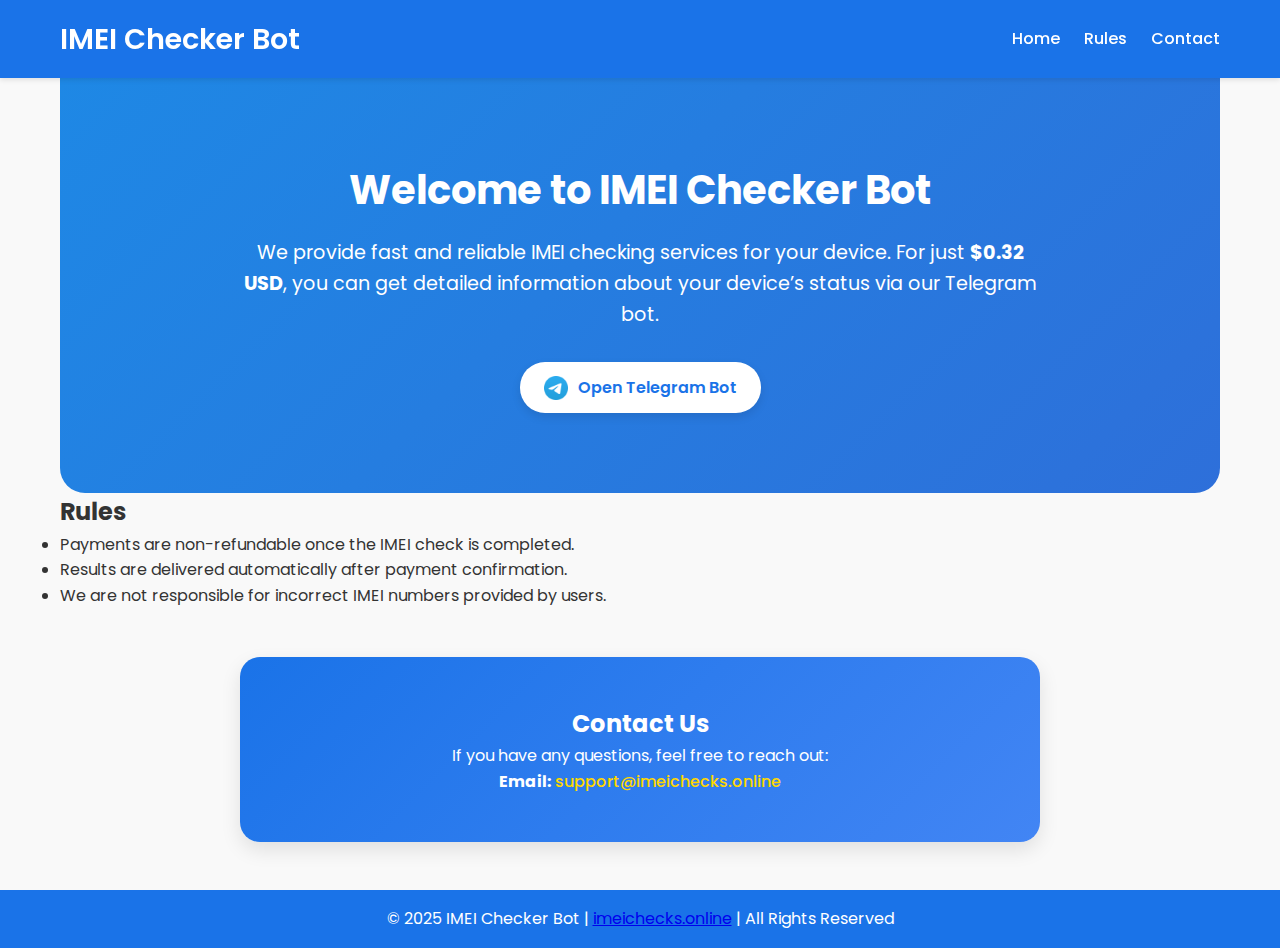
<file: index.html>
<!DOCTYPE html>
<html lang="en">
<head>
    <meta charset="UTF-8">
    <meta name="viewport" content="width=device-width, initial-scale=1.0">
    <title>IMEI Checker Bot - imeichecks.online</title>
    <link rel="stylesheet" href="style.css">
    <link href="https://fonts.googleapis.com/css2?family=Poppins:wght@400;500;600&display=swap" rel="stylesheet">
</head>
<body>
    <header>
        <div class="header-container container">
            <h1>IMEI Checker Bot</h1>
            <nav>
                <a href="#home">Home</a>
                <a href="#rules">Rules</a>
                <a href="#contact">Contact</a>
            </nav>
        </div>
    </header>

    <main class="container">
        <section id="home" class="hero">
            <div class="hero-content">
                <h2>Welcome to IMEI Checker Bot</h2>
                <p>We provide fast and reliable IMEI checking services for your device. For just <strong>$0.32 USD</strong>, you can get detailed information about your device’s status via our Telegram bot.</p>
                
                <!-- Telegram Button with Icon -->
                <a href="https://t.me/imeimaster_bot" class="cta-button telegram-button">
                    <img src="assets/icons/telegram-icon.png" alt="Telegram" class="telegram-icon">
                    Open Telegram Bot
                </a>

            </div>
        </section>

        <section id="rules" class="rules-section section">
            <h2>Rules</h2>
            <ul>
                <li>Payments are non-refundable once the IMEI check is completed.</li>
                <li>Results are delivered automatically after payment confirmation.</li>
                <li>We are not responsible for incorrect IMEI numbers provided by users.</li>
            </ul>
        </section>

        <section id="contact" class="contact-section section">
            <h2>Contact Us</h2>
            <p>If you have any questions, feel free to reach out:</p>
            <p><strong>Email:</strong> <a href="mailto:support@imeichecks.online">support@imeichecks.online</a></p>
        </section>
    </main>

    <footer>
        <p>&copy; 2025 IMEI Checker Bot | <a href="https://imeichecks.online">imeichecks.online</a> | All Rights Reserved</p>
    </footer>
</body>
</html>
</file>
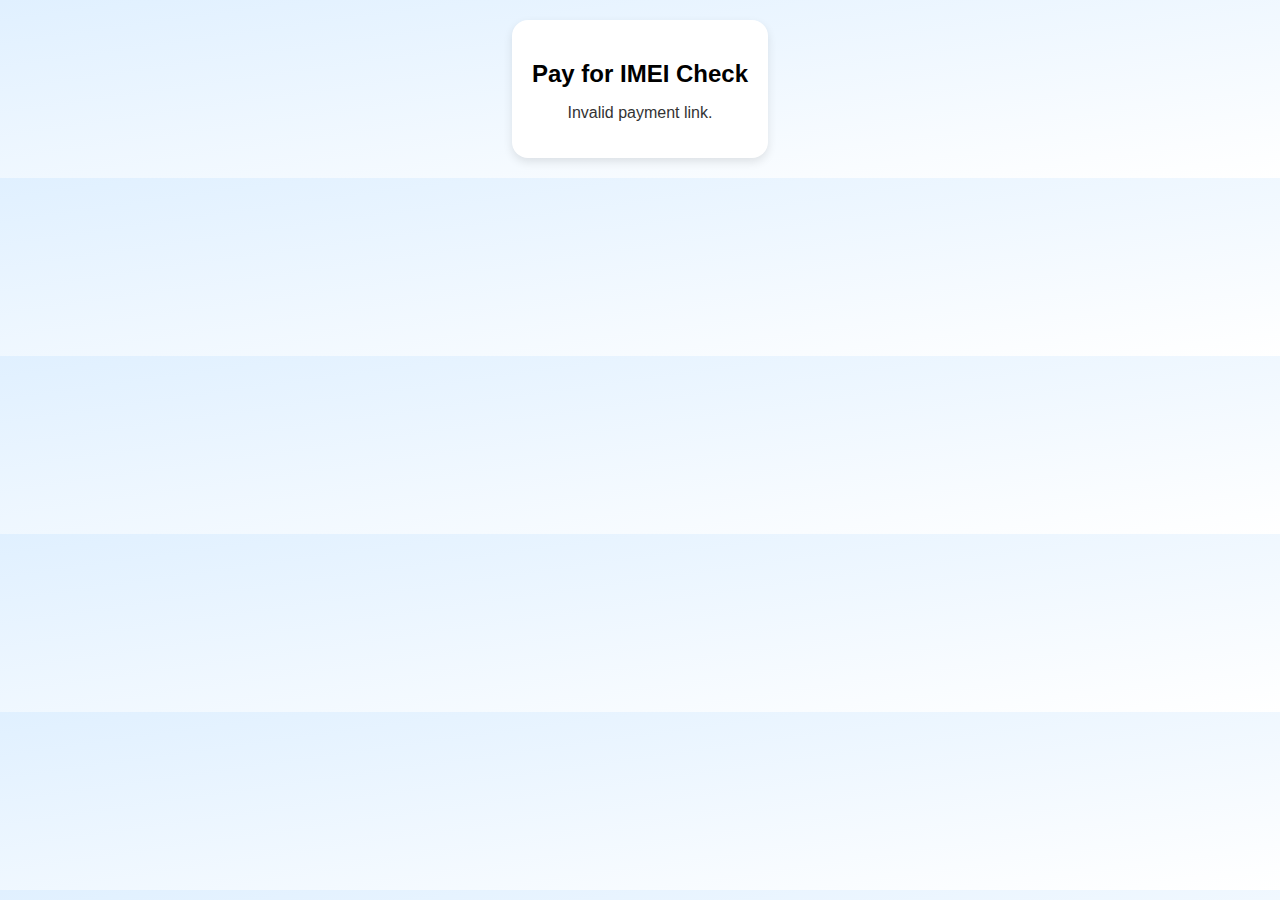
<file: pay.html>
<!DOCTYPE html>
<html lang="en">
<head>
  <meta charset="UTF-8" />
  <meta name="viewport" content="width=device-width, initial-scale=1.0" />
  <title>IMEI Payment</title>
  <style>
    body {
      font-family: Arial, sans-serif;
      background: linear-gradient(to bottom right, #e0f0ff, #ffffff);
      margin: 0;
      padding: 20px;
      display: flex;
      flex-direction: column;
      align-items: center;
      justify-content: center;
    }
    .container {
      background: #fff;
      padding: 20px;
      border-radius: 16px;
      box-shadow: 0 4px 10px rgba(0,0,0,0.1);
      max-width: 400px;
      text-align: center;
    }
    h2 {
      margin-bottom: 10px;
    }
    p {
      font-size: 16px;
      color: #333;
    }
    .pay-button {
      background: #0088cc;
      color: white;
      padding: 14px 30px;
      border: none;
      border-radius: 50px;
      font-size: 17px;
      font-weight: bold;
      cursor: pointer;
      text-decoration: none;
      display: inline-block;
      margin-top: 20px;
      box-shadow: 0 3px 6px rgba(0,0,0,0.15);
      transition: background 0.3s ease, transform 0.2s ease;
    }
    .pay-button:hover {
      background: #006699;
      transform: scale(1.05);
    }
    .checkmark {
      font-size: 48px;
      margin-top: 20px;
      animation: pop 0.6s ease-out forwards;
    }
    @keyframes pop {
      0% { transform: scale(0); opacity: 0; }
      60% { transform: scale(1.2); opacity: 1; }
      100% { transform: scale(1); }
    }
  </style>
</head>
<body>
  <div class="container">
    <h2>Pay for IMEI Check</h2>
    <p id="imeiInfo">Loading...</p>
    <a id="payLink" class="pay-button" href="#" target="_blank">💳 Pay via Payeer</a>
  </div>

  <script>
    const urlParams = new URLSearchParams(window.location.search);
    const orderId = urlParams.get("order_id");
    const imei = urlParams.get("imei");
    const amount = "0.32";
    const merchant = "2210021863";
    const secret = "123";

    if (orderId && imei) {
      document.getElementById("imeiInfo").textContent = `IMEI: ${imei} | $${amount} USD`;

      const rawDesc = `IMEI Check for ${imei}`;
      const desc = btoa(unescape(encodeURIComponent(rawDesc))); // fix for non-ASCII desc
      const signData = `${merchant}:${orderId}:${amount}:USD:${desc}:${secret}`;

      sha256(signData).then(sign => {
        const params = new URLSearchParams({
          m_shop: merchant,
          m_orderid: orderId,
          m_amount: amount,
          m_curr: "USD",
          m_desc: desc,
          m_sign: sign.toUpperCase(),
          m_status_url: "https://api.imeichecks.online/payeer",
          m_success_url: "https://imeichecks.online/success",
          m_fail_url: "https://imeichecks.online/fail",
          lang: "en"
        });

        const paymentUrl = `https://payeer.com/merchant/?${params.toString()}`;
        const payBtn = document.getElementById("payLink");
        payBtn.href = paymentUrl;
        payBtn.addEventListener("click", () => {
          setTimeout(() => {
            document.querySelector(".container").innerHTML = `
              <h2>✅ Payment Initiated</h2>
              <p>Waiting for confirmation from Payeer...</p>
              <div class="checkmark">✔️</div>
            `;
            startPolling();
          }, 500);
        });
      });
    } else {
      document.getElementById("imeiInfo").textContent = "Invalid payment link.";
      document.getElementById("payLink").style.display = "none";
    }

    async function sha256(message) {
      const msgBuffer = new TextEncoder().encode(message);
      const hashBuffer = await crypto.subtle.digest("SHA-256", msgBuffer);
      const hashArray = Array.from(new Uint8Array(hashBuffer));
      return hashArray.map(b => b.toString(16).padStart(2, "0")).join("");
    }

    function startPolling() {
      const interval = setInterval(async () => {
        try {
          const res = await fetch(`https://api.imeichecks.online/payment-status?order_id=${orderId}`);
          const data = await res.json();
          if (data.paid) {
            clearInterval(interval);
            document.querySelector(".container").innerHTML = `
              <h2>✅ Payment Confirmed</h2>
              <p>Your IMEI result will be sent via Telegram shortly.</p>
              <div class="checkmark">✔️</div>
            `;
            if (window.Telegram && Telegram.WebApp) {
              setTimeout(() => Telegram.WebApp.close(), 3000);
            }
          }
        } catch (err) {
          console.error("Polling error:", err);
        }
      }, 5000);
    }
  </script>
</body>
</html>
</file>
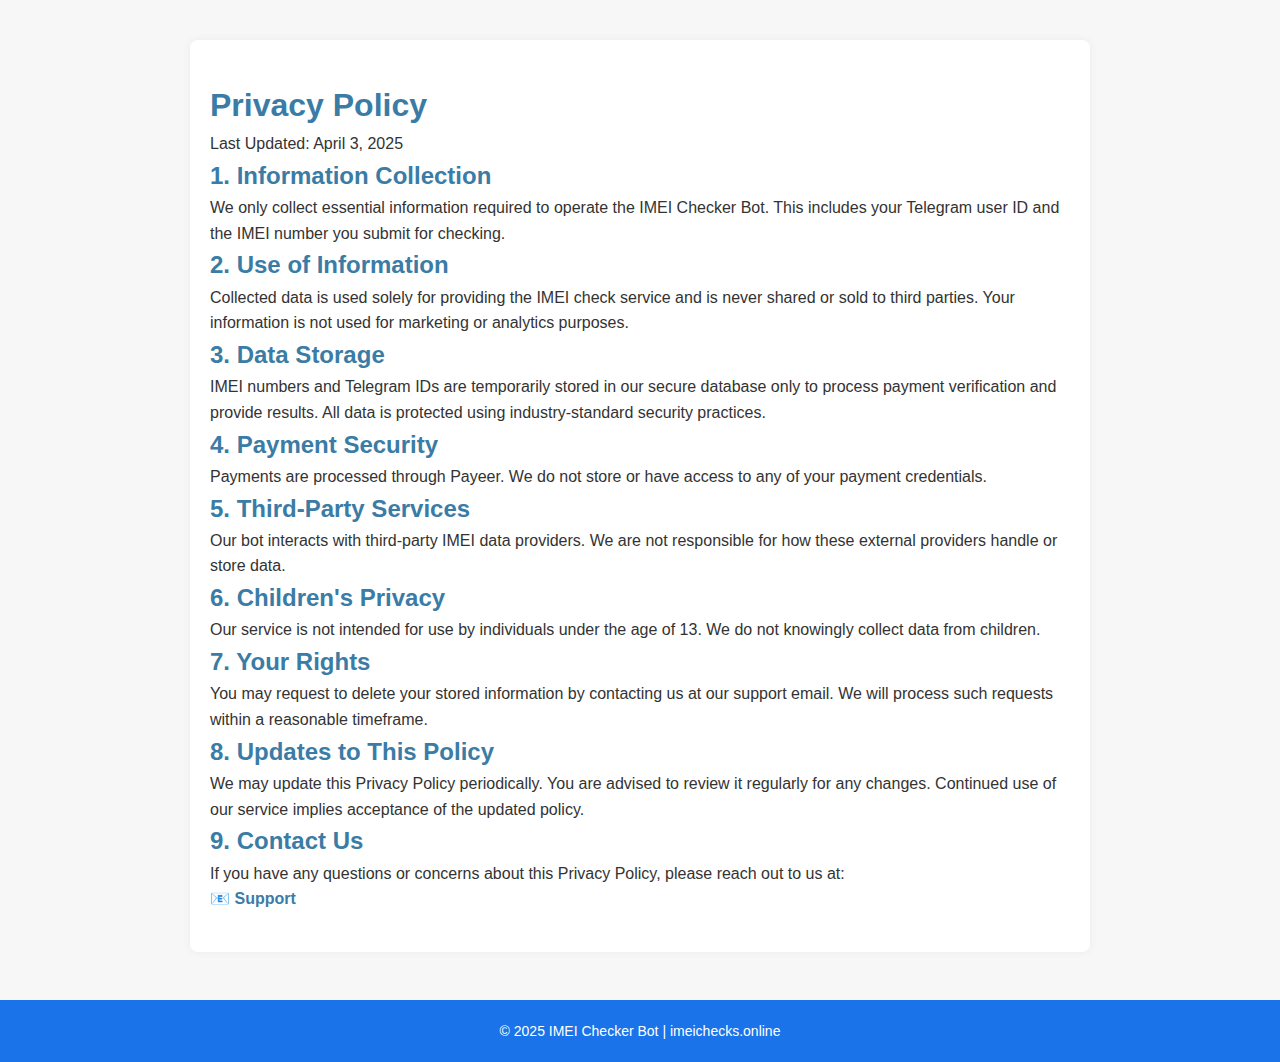
<file: privacy.html>
<!DOCTYPE html>
<html lang="en">
<head>
  <meta charset="UTF-8" />
  <meta name="viewport" content="width=device-width, initial-scale=1.0"/>
  <title>Privacy Policy - IMEI Checker Bot</title>
  <link rel="stylesheet" href="style.css" />
  <style>
    body {
      font-family: 'Poppins', sans-serif;
      margin: 0;
      padding: 0;
      line-height: 1.6;
      background-color: #f7f7f7;
      color: #333;
    }
    .container {
      max-width: 900px;
      margin: auto;
      padding: 40px 20px;
      background: white;
      box-shadow: 0 0 10px rgba(0,0,0,0.05);
      border-radius: 8px;
      margin-top: 40px;
    }
    h1, h2 {
      color: #3A7CA5;
    }
    a {
      color: #3A7CA5;
      text-decoration: none;
    }
    footer {
      text-align: center;
      padding: 20px;
      font-size: 14px;
      color: #666;
    }
  </style>
</head>
<body>
  <div class="container">
    <h1>Privacy Policy</h1>
    <p>Last Updated: April 3, 2025</p>

    <h2>1. Information Collection</h2>
    <p>
      We only collect essential information required to operate the IMEI Checker Bot. This includes your Telegram user ID and the IMEI number you submit for checking.
    </p>

    <h2>2. Use of Information</h2>
    <p>
      Collected data is used solely for providing the IMEI check service and is never shared or sold to third parties. Your information is not used for marketing or analytics purposes.
    </p>

    <h2>3. Data Storage</h2>
    <p>
      IMEI numbers and Telegram IDs are temporarily stored in our secure database only to process payment verification and provide results. All data is protected using industry-standard security practices.
    </p>

    <h2>4. Payment Security</h2>
    <p>
      Payments are processed through Payeer. We do not store or have access to any of your payment credentials.
    </p>

    <h2>5. Third-Party Services</h2>
    <p>
      Our bot interacts with third-party IMEI data providers. We are not responsible for how these external providers handle or store data.
    </p>

    <h2>6. Children's Privacy</h2>
    <p>
      Our service is not intended for use by individuals under the age of 13. We do not knowingly collect data from children.
    </p>

    <h2>7. Your Rights</h2>
    <p>
      You may request to delete your stored information by contacting us at our support email. We will process such requests within a reasonable timeframe.
    </p>

    <h2>8. Updates to This Policy</h2>
    <p>
      We may update this Privacy Policy periodically. You are advised to review it regularly for any changes. Continued use of our service implies acceptance of the updated policy.
    </p>

    <h2>9. Contact Us</h2>
    <p>
      If you have any questions or concerns about this Privacy Policy, please reach out to us at:
      <br />
      📧 <a href="mailto:imeichecks.online@gmail.com"><b>Support</b></a>
    </p>
  </div>

  <footer style="color: white;">
    &copy; 2025 IMEI Checker Bot | <a href="https://imeichecks.online" style="color: white;">imeichecks.online</a>
  </footer>
</body>
</html>
</file>
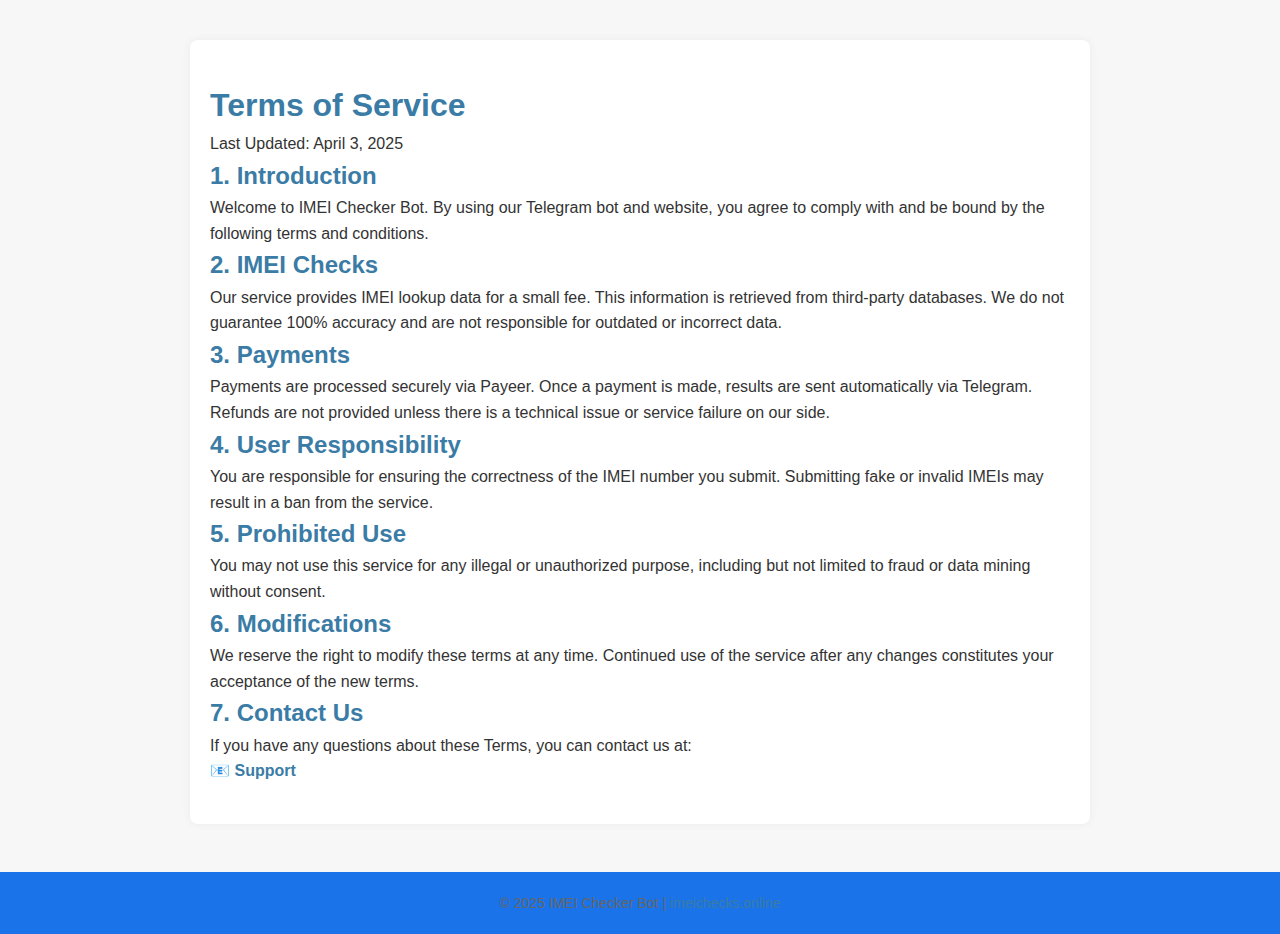
<file: terms.html>
<!DOCTYPE html>
<html lang="en">
<head>
  <meta charset="UTF-8" />
  <meta name="viewport" content="width=device-width, initial-scale=1.0"/>
  <title>Terms of Service - IMEI Checker Bot</title>
  <link rel="stylesheet" href="style.css" />
  <style>
    body {
      font-family: 'Poppins', sans-serif;
      margin: 0;
      padding: 0;
      line-height: 1.6;
      background-color: #f7f7f7;
      color: #333;
    }
    .container {
      max-width: 900px;
      margin: auto;
      padding: 40px 20px;
      background: white;
      box-shadow: 0 0 10px rgba(0,0,0,0.05);
      border-radius: 8px;
      margin-top: 40px;
    }
    h1, h2 {
      color: #3A7CA5;
    }
    a {
      color: #3A7CA5;
      text-decoration: none;
    }
    footer {
      text-align: center;
      padding: 20px;
      font-size: 14px;
      color: #666;
    }
  </style>
</head>
<body>
  <div class="container">
    <h1>Terms of Service</h1>
    <p>Last Updated: April 3, 2025</p>

    <h2>1. Introduction</h2>
    <p>
      Welcome to IMEI Checker Bot. By using our Telegram bot and website, you agree to comply with and be bound by the following terms and conditions.
    </p>

    <h2>2. IMEI Checks</h2>
    <p>
      Our service provides IMEI lookup data for a small fee. This information is retrieved from third-party databases. We do not guarantee 100% accuracy and are not responsible for outdated or incorrect data.
    </p>

    <h2>3. Payments</h2>
    <p>
      Payments are processed securely via Payeer. Once a payment is made, results are sent automatically via Telegram. Refunds are not provided unless there is a technical issue or service failure on our side.
    </p>

    <h2>4. User Responsibility</h2>
    <p>
      You are responsible for ensuring the correctness of the IMEI number you submit. Submitting fake or invalid IMEIs may result in a ban from the service.
    </p>

    <h2>5. Prohibited Use</h2>
    <p>
      You may not use this service for any illegal or unauthorized purpose, including but not limited to fraud or data mining without consent.
    </p>

    <h2>6. Modifications</h2>
    <p>
      We reserve the right to modify these terms at any time. Continued use of the service after any changes constitutes your acceptance of the new terms.
    </p>

    <h2>7. Contact Us</h2>
    <p>
      If you have any questions about these Terms, you can contact us at:
      <br />
      📧 <a href="mailto:imeichecks.online@gmail.com"><b>Support</b></a>
    </p>
  </div>

  <footer>
    &copy; 2025 IMEI Checker Bot | <a href="https://imeichecks.online">imeichecks.online</a>
  </footer>
</body>
</html>
</file>
<file: style.css>
/* Reset default styles */
* {
  margin: 0;
  padding: 0;
  box-sizing: border-box;
}

html {
  scroll-behavior: smooth;
}

body {
  font-family: 'Poppins', sans-serif;
  line-height: 1.6;
  color: #333;
  background-color: #f9f9f9;
}

/* Container */
.container {
  max-width: 1200px;
  margin: 0 auto;
  padding: 0 20px;
}

/* Header */
header {
  background-color: #1a73e8;
  color: white;
  padding: 1rem 0;
  position: sticky;
  top: 0;
  z-index: 1000;
  box-shadow: 0 2px 5px rgba(0, 0, 0, 0.1);
}

.header-container {
  display: flex;
  justify-content: space-between;
  align-items: center;
}

.header-container h1 {
  font-size: 1.8rem;
  font-weight: 600;
}

nav a {
  color: white;
  text-decoration: none;
  margin-left: 20px;
  font-weight: 500;
  transition: color 0.3s ease;
}

nav a:hover,
nav a:focus {
  color: #ffd700;
  outline: none;
}

/* Hero Section with Animated Gradient */
.hero {
  background: linear-gradient(-45deg, #1a73e8, #4285f4, #3367d6, #1e88e5);
  background-size: 400% 400%;
  animation: gradientBG 10s ease infinite;
  color: white;
  padding: 5rem 20px;
  text-align: center;
  border-radius: 0 0 25px 25px;
}

.hero-content {
  max-width: 800px;
  margin: 0 auto;
}

.hero h2 {
  font-size: 2.5rem;
  margin-bottom: 1rem;
}

.hero p {
  font-size: 1.2rem;
  margin-bottom: 2rem;
}

/* Telegram Button */
.telegram-button {
  display: inline-flex;
  align-items: center;
  gap: 10px;
  padding: 0.8rem 1.5rem;
  background-color: #ffffff;
  border-radius: 25px;
  color: #1a73e8;
  font-weight: 600;
  text-decoration: none;
  font-size: 1rem;
  transition: background-color 0.3s ease, transform 0.2s ease;
  box-shadow: 0 4px 10px rgba(0, 0, 0, 0.1);
}

.telegram-button:hover {
  background-color: #f1f1f1;
  transform: scale(1.05);
}

.telegram-icon {
  width: 24px;
  height: 24px;
  object-fit: contain;
}

/* Contact Section */
.contact-section {
  max-width: 800px;
  margin: 3rem auto;
  padding: 3rem 20px;
  text-align: center;
  background: linear-gradient(135deg, #1a73e8 0%, #4285f4 100%);
  color: white;
  border-radius: 20px;
  box-shadow: 0 8px 20px rgba(0, 0, 0, 0.1);
}

.contact-section a {
  color: #ffd700;
  text-decoration: none;
  font-weight: 500;
}

.contact-section a:hover {
  text-decoration: underline;
}

/* Footer */
footer {
  background-color: #1a73e8;
  color: white;
  text-align: center;
  padding: 1rem 0;
  margin-top: 3rem;
}

/* Animations */
@keyframes gradientBG {
  0% {
    background-position: 0% 50%;
  }
  50% {
    background-position: 100% 50%;
  }
  100% {
    background-position: 0% 50%;
  }
}

.animated {
  opacity: 0;
  transform: translateY(20px);
  animation: fadeInUp 1s ease forwards;
}

.animated.fade-in {
  animation-delay: 0.3s;
}

.animated.slide-up {
  animation-delay: 0.6s;
}

@keyframes fadeInUp {
  to {
    opacity: 1;
    transform: translateY(0);
  }
}

/* Responsive Design */
@media (max-width: 768px) {
  .header-container {
    flex-direction: column;
    text-align: center;
  }

  nav {
    margin-top: 1rem;
  }

  nav a {
    margin: 0 10px;
  }

  .hero h2 {
    font-size: 2rem;
  }

  .hero p {
    font-size: 1rem;
  }

  .contact-section h2 {
    font-size: 1.5rem;
  }
}
</file>
